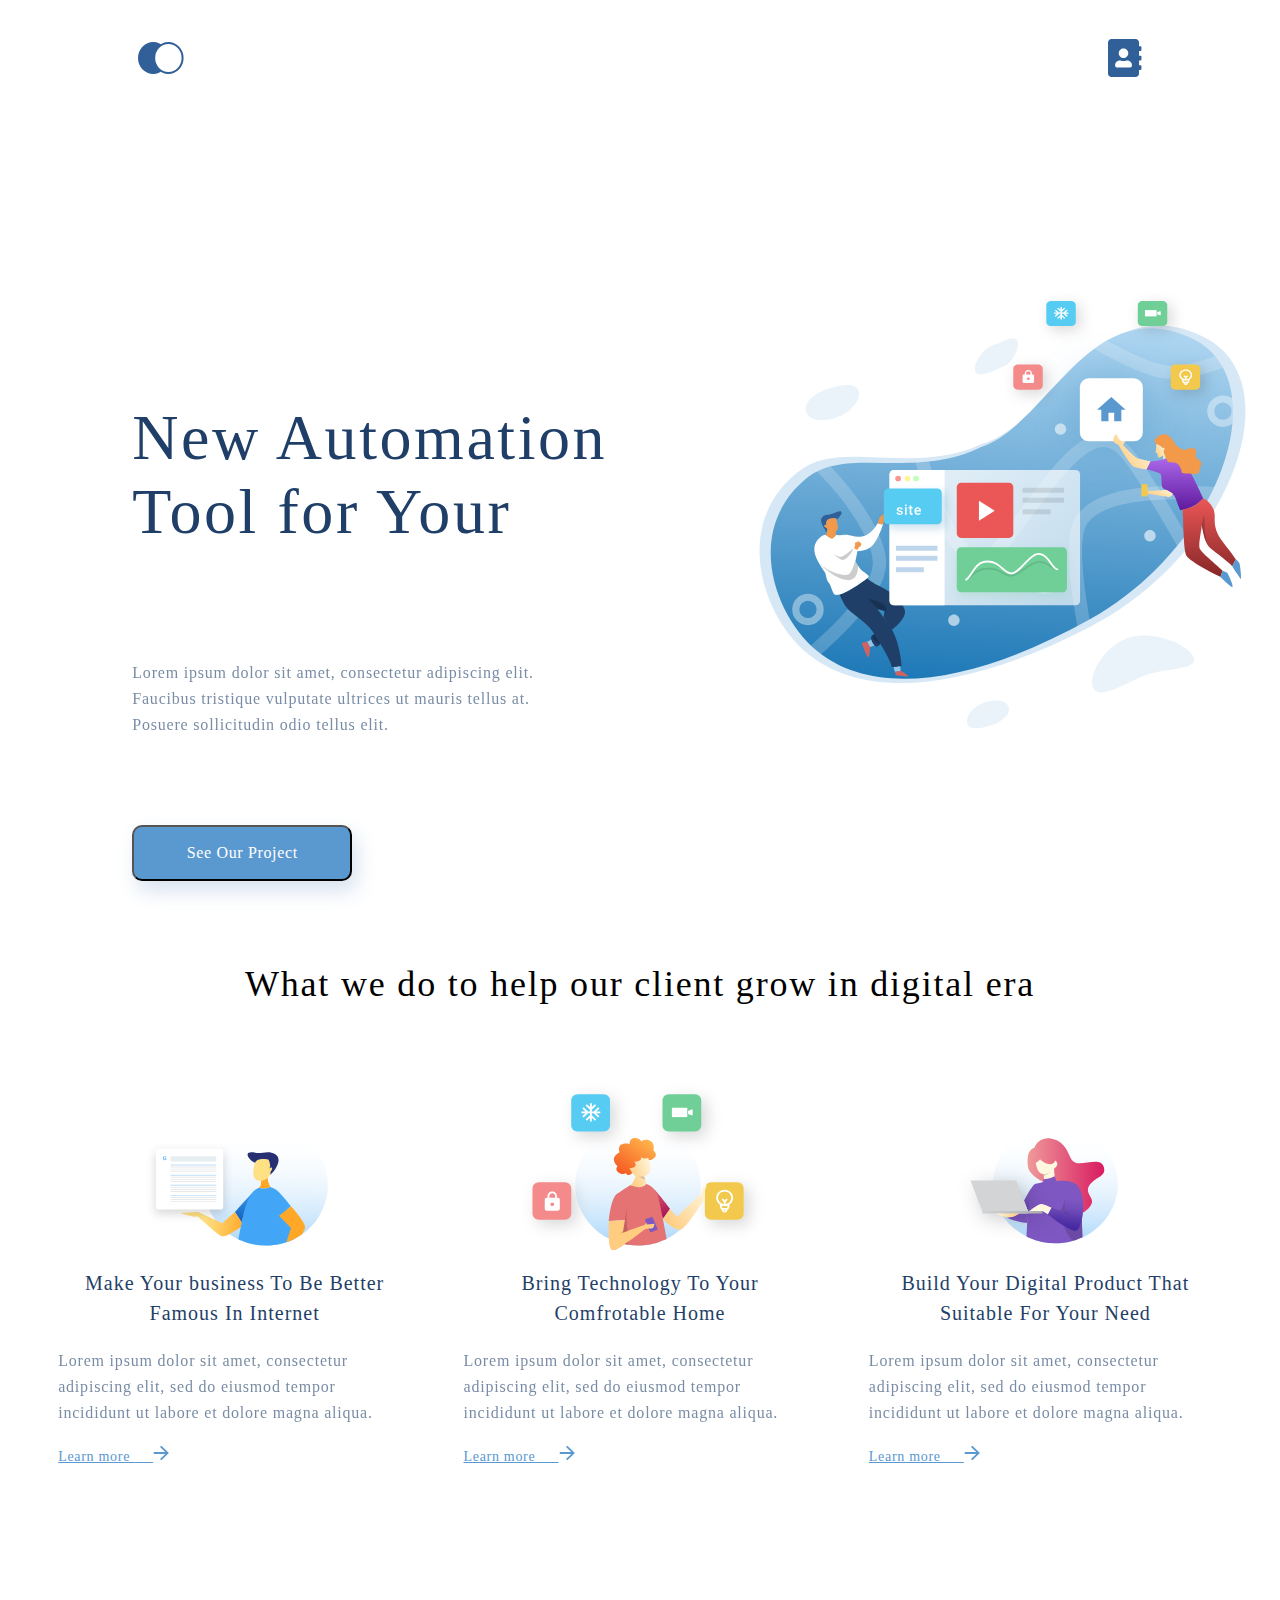
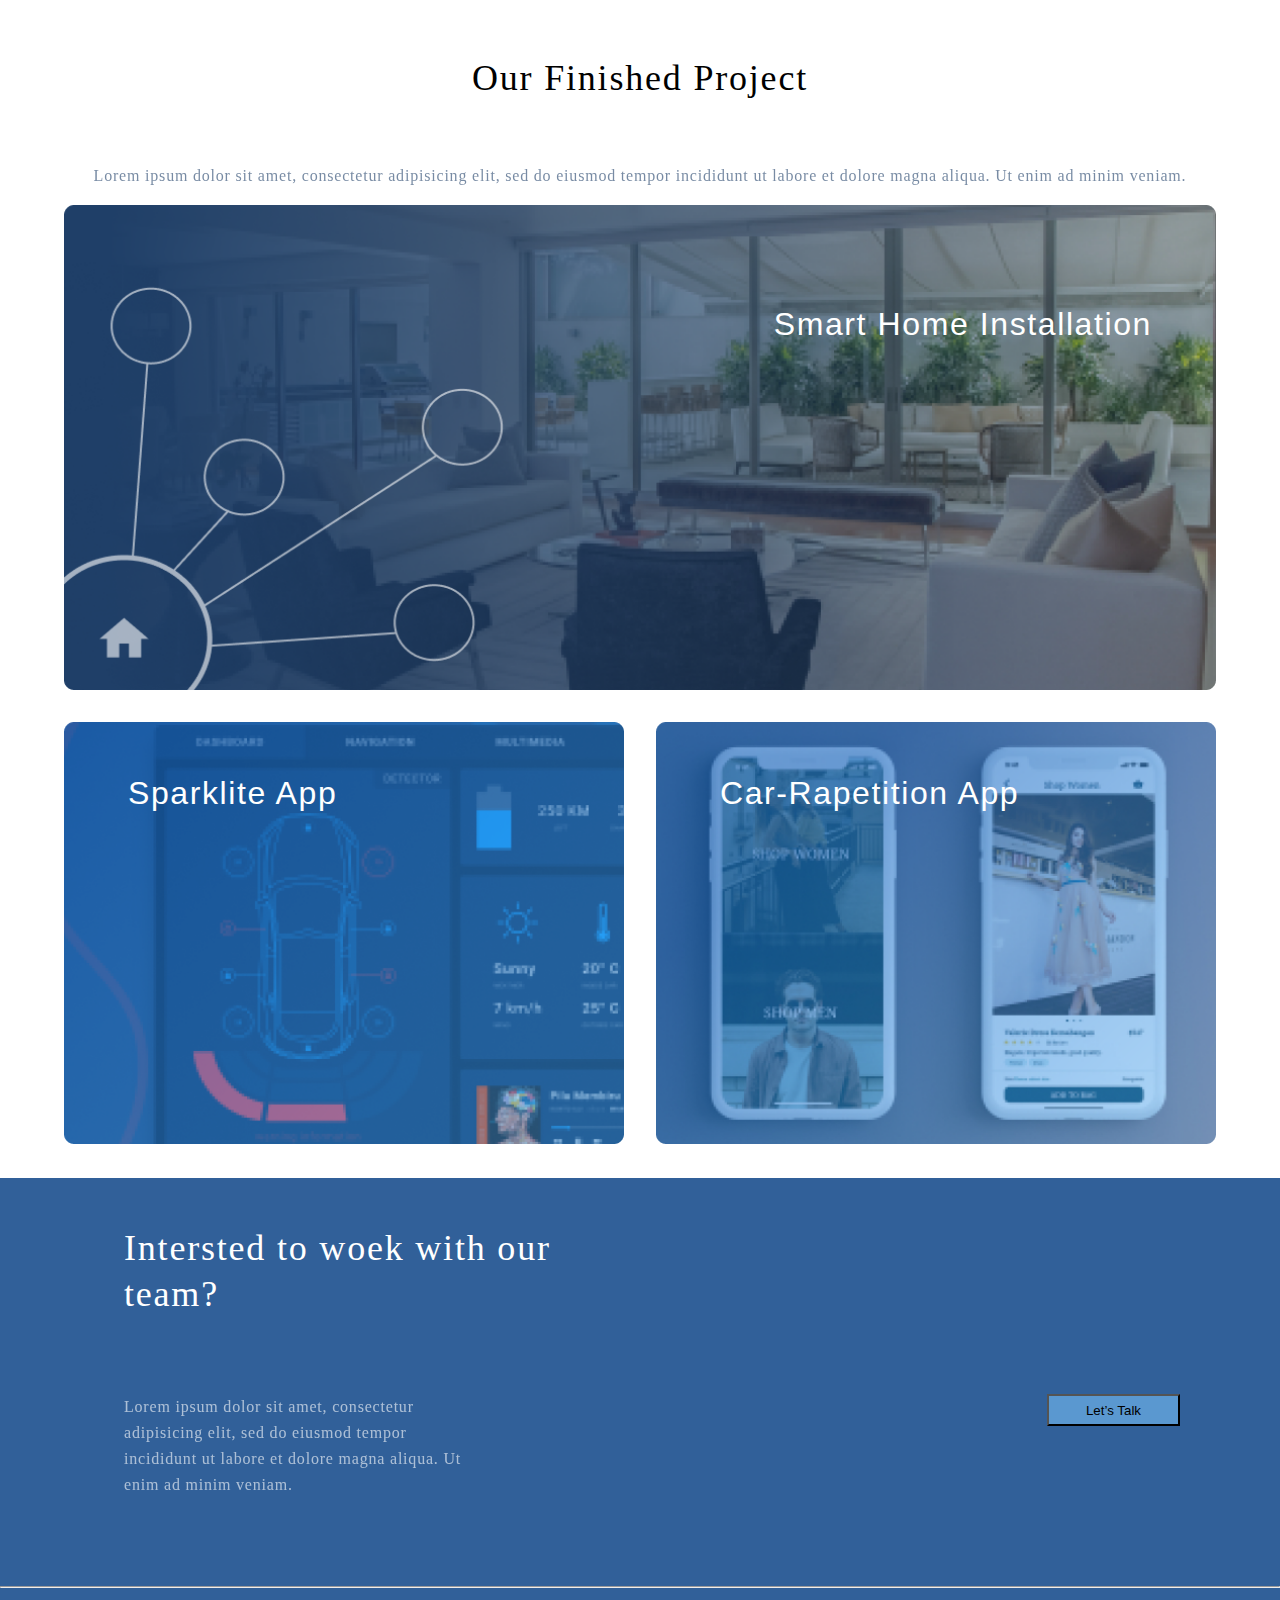
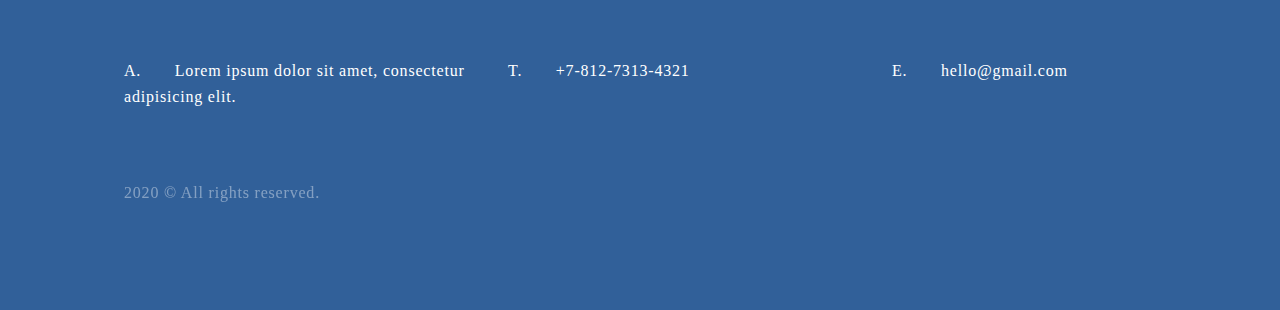
<file: Homework8/index.html>
<!DOCTYPE html>
<html lang="en">

<head>
    <meta charset="UTF-8">
    <meta name="author" content="WhiteGray">
    <link rel="stylesheet" href="style.css">
    <title>Homework 8 by WhiteGray</title>
</head>

<body>

    <div class="theAll">
        <div class="container">

            <!-- меню вверху___________________________________________________ -->
            <div class="workPage">
                <div class="menuArea">
                    <div class="menuHome">
                        <a href="index.html">
                            <img src="img/IconHome.svg" alt="Главная">
                        </a>
                    </div>
                    <div class="menuContacts">
                        <a href="contacts.html">
                            <img src="img/IconContacts.svg" alt="Контакты">
                        </a></div>
                </div>
            </div>
            <!-- КОНЕЦ меню вверху -->

            <!-- зона tool for you - две колонки ___________________________________________________ -->
            <div class="workPage">
                <div class="toolForYou">
                    <h1 class="toolForYou_header">New Automation Tool for Your</h1>
                    <p class="toolForYou_text">Lorem ipsum dolor sit amet, consectetur adipiscing elit. Faucibus
                        tristique
                        vulputate ultrices ut mauris tellus at. Posuere sollicitudin odio tellus elit.</p>
                    <p><button class="toolForYou_text">See Our Project</button></p>

                </div>
            </div>
            <!-- КОНЕЦзона tool for you - две колонки -->

            <!-- зона с 3мя колонками___________________________________________________ -->
            <h2 class="weHelp_header">What we do to help our client grow in digital era</h2>
            <div class="workPage">
                <div class="what-we-do">
                    <div class="smallWindowArea">
                        <div class="weHelp_pickture1">
                            <div class="weHelp_pickture2">
                                <img class="weHelp" src="img/weHelpPict1.svg" alt="make your business">
                            </div>
                        </div>
                        <h3 class="weHelp">Make Your business To Be Better Famous In Internet</h3>
                        <p class="weHelp">Lorem ipsum dolor sit amet, consectetur adipiscing elit, sed do eiusmod
                            tempor incididunt ut labore et dolore magna aliqua.</p>
                        <a class="weHelp" href="#">Learn more &emsp; <img src="img/arrow.svg" alt="here picture"></a>
                    </div>
                    <div class="smallWindowArea">
                        <div class="weHelp_pickture1">
                            <div class="weHelp_pickture2">
                                <img class="weHelp2-1" src="img/weHelpPict2-1.svg" alt="make your business">
                                <img class="weHelp2-2" src="img/weHelpPict2-2.svg" alt="make your business">
                            </div>
                        </div>
                        <h3 class="weHelp">Bring Technology To Your Comfrotable Home</h3>
                        <p class="weHelp">Lorem ipsum dolor sit amet, consectetur adipiscing elit, sed do eiusmod
                            tempor incididunt ut labore et dolore magna aliqua.</p>
                        <a class="weHelp" href="#">Learn more &emsp; <img src="img/arrow.svg" alt="here picture"></a>
                    </div>
                    <div class="smallWindowArea">
                        <div class="weHelp_pickture1">
                            <div class="weHelp_pickture2">
                                <img class="weHelp" src="img/weHelpPict3.svg" alt="make your business">
                            </div>
                        </div>
                        <h3 class="weHelp">Build Your Digital Product That Suitable For Your Need</h3>
                        <p class="weHelp">Lorem ipsum dolor sit amet, consectetur adipiscing elit, sed do eiusmod
                            tempor
                            incididunt ut labore et dolore magna aliqua.</p>
                        <a class="weHelp" href="#">Learn more &emsp; <img src="img/arrow.svg" alt="here picture"></a>
                    </div>
                </div>
            </div>
            <!-- КОНЕЦ зона с 3мя колонками -->


            <!-- зона Our Finished Project___________________________________________________ -->

            <div class="workPage">
                <h2 class="workPage">Our Finished Project</h2>
            </div>
            <div class="workPage">
                <p class="workPage">Lorem ipsum dolor sit amet, consectetur adipisicing elit, sed do eiusmod tempor
                    incididunt
                    ut labore et dolore magna aliqua. Ut enim ad minim veniam.</p>
            </div>
            <div class="container">
                <div class="workPage">
                    <img class="workPage_Rectangle" src="img/Rectangle.png" alt="pictureOffice">
                    <p class="screen__text1">Smart Home Installation</p>
                </div>
                <div class="workPage2">
                    <div class="workPage3">
                        <img class="bottom1" src="img/Rectangle2.2.png" alt="phones">
                        <p class="screen__text2">Sparklite App</p>
                    </div>
                    <div class="workPage4">
                        <img class="bottom2" src="img/Rectangle2.1.png" alt="car">
                        <p class="screen__text2">Car-Rapetition App</p>
                    </div>
                </div>
            </div>
        </div>

        <!-- КОНЕЦ Our Finished Project -->



        <!-- подвал___________________________________________________ -->
        <footer>
            <div>
                <h2 class="headFooter">Intersted to woek with our team?</h2>
            </div>
            <div class="workPage">
                <div class="what-we-do_footer">
                    <p class="Footer">Lorem ipsum dolor sit amet, consectetur adipisicing elit, sed do eiusmod tempor
                        incididunt ut labore et dolore magna aliqua. Ut enim ad minim veniam.</p>
                    <p><button class="Footer">Let’s Talk</button></p>
                </div>
            </div>
            <hr>
            <div>
                <div class=workPageFooter>
                    <div class="footer">A.&emsp;&emsp;Lorem ipsum dolor sit amet, consectetur adipisicing elit.</div>
                    <div class="footer">T.&emsp;&emsp;+7-812-7313-4321</div>
                    <div class="footer">E.&emsp;&emsp;hello@gmail.com</div>
                </div>
                <div class="allRighreserved">2020 &copy; All rights reserved.
                </div>
            </div>

        </footer>
        <!-- КОНЕЦ подвал -->
    </div>



</body>

</html>
</file>
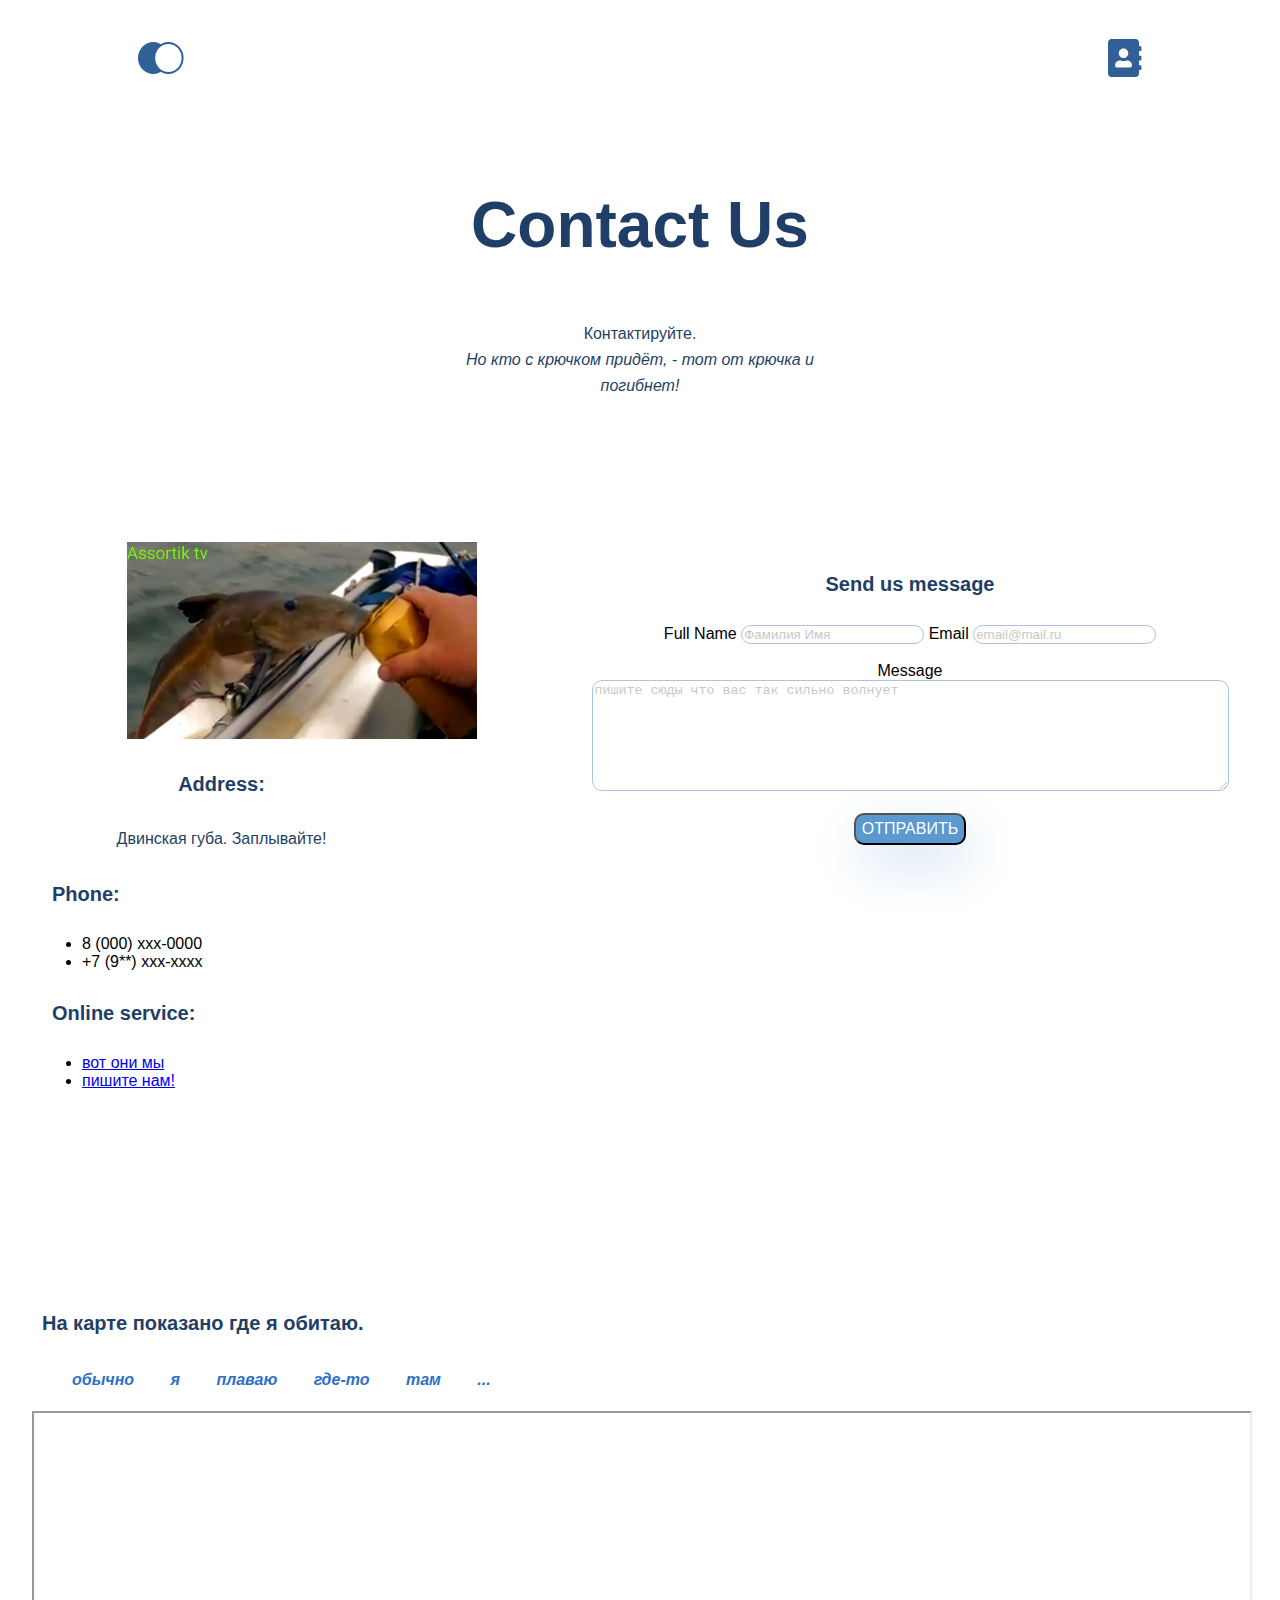
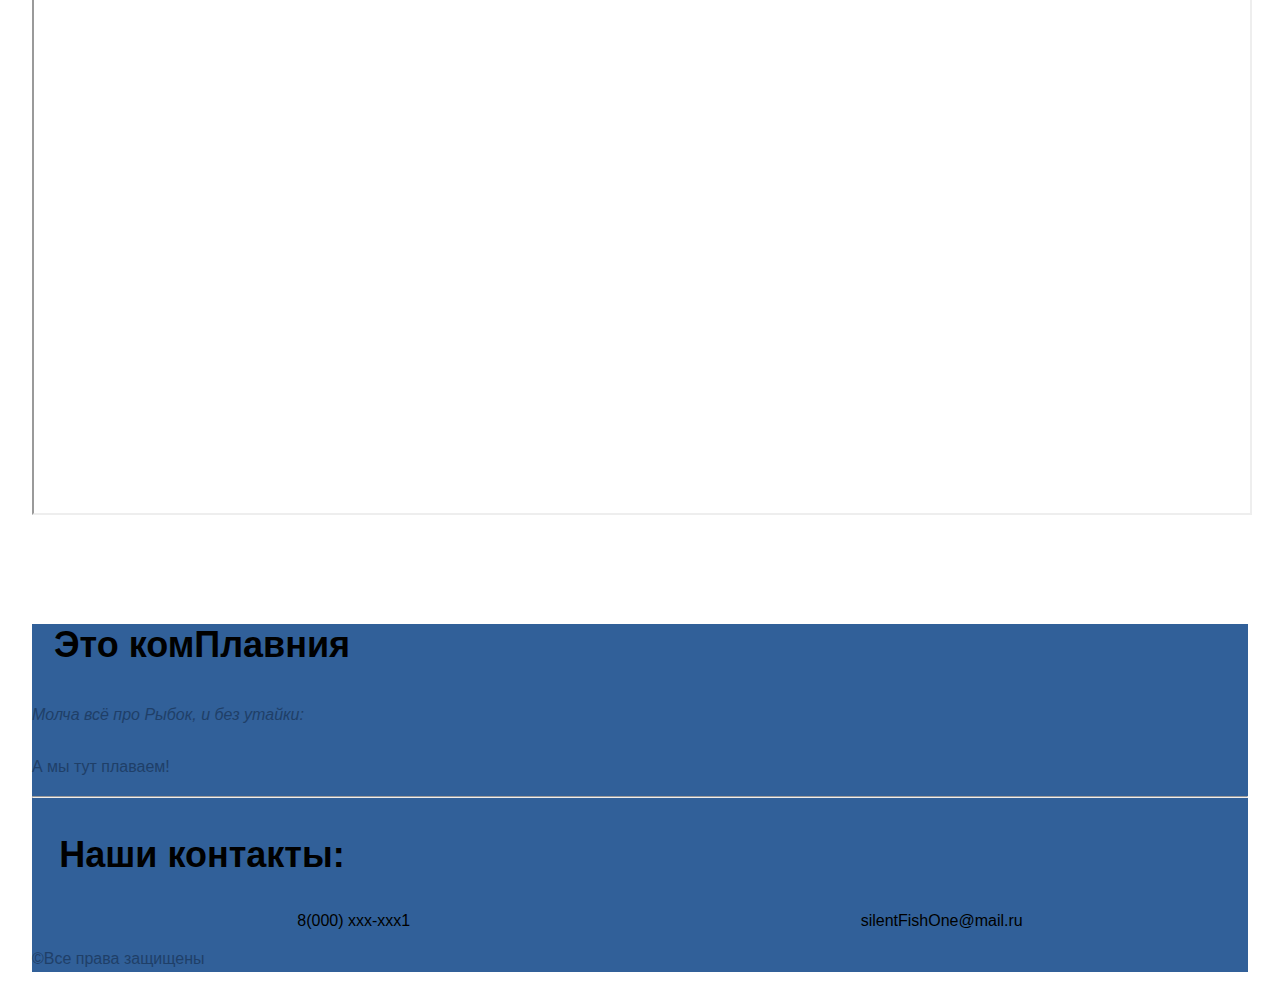
<file: Homework8/contacts.html>
<!DOCTYPE html>
<html lang="en">

<head>
    <meta charset="UTF-8">
    <meta name="author" content="WhiteGray">
    <link rel="stylesheet" href="style.css">
    <title>Contacts</title>
</head>

<body>

    <div class="theAll">
        <div class="container">

            <!-- меню вверху___________________________________________________ -->
            <div class="workPage">
                <div class="menuArea">
                    <div class="menuHome">
                        <a href="index.html">
                            <img src="img/IconHome.svg" alt="Главная">
                        </a>
                    </div>
                    <div class="menuContacts">
                        <a href="contacts.html">
                            <img src="img/IconContacts.svg" alt="Контакты">
                        </a></div>
                </div>
            </div>
            <!-- КОНЕЦ меню вверху -->

            <!-- вкладка  contactUs___________________________________________________ -->
            <div class="workPage">
                <div class="contactUs">
                    <h1 class="contactUsText">Contact Us</h1>
                    <p class="contactUsText">Контактируйте.<br><i>Но кто с крючком придёт, - тот от крючка и
                            погибнет!</i>
                    </p>
                </div>
            </div>
            <!-- КОНЕЦ вкладка  contactUs -->

            <!-- первая страница___________________________________________________ -->
            <div class="workPage">
                <div class="what-we-do">
                    <div class="workPage2">
                        <div class="colon">
                            <div class="center">
                                <img class="myImg" src="img/fxSW.jpg" alt="вот_мы_какие">
                                <div class="blockAddress">
                                    <h4>Address:</h4>
                                    <p>Двинская губа. Заплывайте!</p>
                                </div>
                            </div>
                            <h4>Phone:</h4>
                            <ul>
                                <li>8 (000) xxх-0000</li>
                                <li>+7 (9**) xxx-xxxx</li>
                            </ul>

                            <h4>Online service:</h4>
                            <ul>
                                <li><a href="https://www.youtube.com/watch?v=qwuqcv2PUbQ">вот они мы</a>
                                </li>
                                <li><a href="mailto:fishshshing@mail.ru">пишите нам!</a></li>
                            </ul>
                        </div>
                        <div class="colon">
                            <div class="center">
                                <form action="#">
                                    <h4>Send us message</h4>
                                    <label>Full Name <input class="entryFieldSendUsMessage" type="text"
                                            placeholder="Фамилия Имя" name="fullNane"></label>
                                    <label>Email <input class="entryFieldSendUsMessage" type="email"
                                            placeholder="email@mail.ru" name="email"></label>
                                    <br><br>
                                    <label>Message <textarea class="entryFieldSendUsMessage" cols="77" rows="7"
                                            placeholder="пишите сюды что вас так сильно волнует"
                                            name="message"></textarea></label>
                                    <br><br>
                                    <button class="buttonSend" type="submit">Отправить</button>
                                </form>
                            </div>
                        </div>
                    </div>
                </div>
            </div>
            <!-- КОНЕЦ первая страница -->






            <!-- вторая страница___________________________________________________ -->
            <div class="mapArea">
                <h4>На карте показано где я обитаю.</h4>
                <blockquote class="map"> обычно я плаваю где-то там ...</blockquote>
                <div class="center">
                    <iframe class="iframe"
                        src="https://yandex.ru/map-widget/v1/?um=constructor%3A5d003c612a894c855b3782189bf22f55c08bc794be7dd507c222a90c96bc3334&amp;source=constructor"></iframe>
                </div>
            </div>
            <!-- КОНЕЦ вторая страница -->


            <!-- подвал___________________________________________________ -->
            <footer>
                <div class="footerTop">
                    <h3 class="footerTop">Это комПлавния</h3>
                </div>
                <p class="footerTop">
                    <i>Молча всё про Рыбок, и без утайки:</i><br><br>А мы тут плаваем!
                </p>
                <hr>
                <div class="footerBottom">
                    <h3 class="footerTop">Наши контакты:</h3>
                    <ul class="footerBottom">
                        <li>8(000) xxx-xxx1</li>
                        <li>silentFishOne@mail.ru</li>
                    </ul>
                </div>
                <p class="footerBottom">&copy;Все права защищены</p>
            </footer>
            <!-- КОНЕЦ подвал -->

        </div>


    </div>

</body>

</html>
</file>
<file: Homework8/style.css>
/* описание тела */
body {
    font-family: sans-serif;
    max-width:1366px;
    min-width:300px;
    /* height: 760px; */
    margin: 0 auto;
    padding: 0;
}
/* ------------------------------------------------------ */


/* описание страниц */

div.theAll {    
    width: 100%;
    margin: 0 auto;
    padding: 0;
}

div.container {    
    width: auto;
    margin: 0 32px auto;
    padding: 0;
}



div.workPage {
    width: auto;
    height: auto;
    margin: 0;
    padding: 0;
    position: relative;
	flex-grow: 1;
    display:flex;
    justify-content:space-around;
    align-items:center;
}


/* ------------------------------------------------------ */


/* верхнее меню */
div.menuArea {
    width: 100%;
    height: 100px;
    margin: 0 auto;
    padding: 10px;
    display:flex;
    justify-content:space-between;
    align-items:center;
}

        div.menuHome {
            margin: 42% 8%;
        }

        div.menuContacts {
            margin: 39% 8%;
        }
/* ------------------------------------------------------ */

/* зона tool for you - две колонки */


   @media (min-width: 1024px) {
        div.container2 {
            padding: 0 32px;
            border: 3px solid red;
        }
       .screen__text1 {
            font-size: 32px;
            line-height: 46px;
            text-align: right;
            letter-spacing: 0.05em;
            color: #FFFFFF;
            position: absolute;
            top: 64px;
            right: 64px;
        }
       .screen__text2 {
            font-size: 32px;
            line-height: 46px;
            text-align: right;
            letter-spacing: 0.05em;
            color: #FFFFFF;
            position: absolute;
            top: 16px;
            left: 64px;
        }

        div.toolForYou {
            width: 100%;
            height: auto;
            margin-left: 8%;
            padding: 3px;
            background-image: url(img/pictureSite.svg);
            background-repeat: no-repeat;
            background-position: right center;
            background-size: 44%
        }

        h1.toolForYou_header {
            margin-top: 25%;
            max-width: 504px;
            min-width: 300px;
            height: auto;
            font-family: Roboto;
            font-style: normal;
            font-weight: 300;
            font-size: 64px;
            line-height: 74px;
            letter-spacing: 0.04em;
            color: #1F3F68;
        }
        div.allRighreserved {
            height: 130px;
            font-family: Roboto;
            font-style: normal;
            font-weight: normal;
            font-size: 16px;
            line-height: 26px;
            letter-spacing: 0.05em;
            color: #FFFFFF;
            opacity: 0.4;
            padding-left: 124px;
        }  
        div.footer {
            max-width: 30%;
            font-family: Roboto;
            font-style: normal;
            font-weight: normal;
            font-size: 16px;
            line-height: 26px;
            letter-spacing: 0.05em;
            color: #FFFFFF;
            flex-grow: 1;
        }
        div.workPageFooter {
            width: 100%;
            height: auto;
            margin: 0;
            padding: 0;
            display:flex;
            margin: 70px 124px;
        }  
        p.toolForYou_text {
            margin-top: 10%;
            max-width: 425px;
            min-width: 250px;
            height: auto;
            font-family: Roboto;
            font-style: normal;
            font-weight: normal;
            font-size: 16px;
            line-height: 26px;
            letter-spacing: 0.05em;
            color: #1F3F68;
            opacity: 0.6; 
        }
        button.toolForYou_text {
            margin-top: 71px;
            width: 220px;
            height: 56px;
            background: #5A98D0;
            box-shadow: 5px 10px 20px rgba(53, 110, 173, 0.2);
            border-radius: 10px;
            font-family: Roboto;
            font-style: normal;
            font-weight: normal;
            font-size: 16px;
            line-height: 26px;
            text-align: center;
            letter-spacing: 0.04em;
            color: #FFFFFF;
        }   
            .toolImage  {
                background-image: url(img/pictureSite.svg);
                background-repeat: no-repeat;
                background-position: right center;
                background-size: 44%
            } 
        h2.weHelp_header {
            max-width: 100%;
            min-width: 340px;
            font-family: Roboto;
            font-style: normal;
            font-weight: 300;
            font-size: 36px;
            line-height: 46px;
            text-align: center;
            letter-spacing: 0.05em;
            color: #000000;
            margin: 5% 0;
        }     
            div.what-we-do {
                width: 100%;
                margin: 30px auto;    
                /* padding: 0 30px; */
                display:flex;
                justify-content:space-between;
                align-items:stretch;
            }
        div.workPage2 {
            width: 100%;
            height: auto;
            display:flex;
            justify-content:space-between;
            align-items:stretch;
            margin: 0;
            margin-top: 32px;
        }
        div.workPage3 {
            /* width: 50%;
            height: auto;
            padding: 0;
            margin: 0; */
            position: relative;
            flex-grow: 1;
            margin-right: 32px;
        }
        
        div.workPage4 {
            /* width: 50%;
            height: auto;
            padding: 0;
            margin: 0;
            margin-left: 50px; */
            position: relative;
            flex-grow: 1;
        }

        img.bottom1 {
            width: 100%
        }
        img.bottom2 {
            width: 100%
                /* margin-right: 50px;
                padding-right: 50px; */
        }    
        
        h1.contactUsText {
            font-size: 64px;
            color: #1F3F68;
            width: 510px;
        }

        p.contactUsText {
            width: 425px;
        }
        div.blockAddress {
            width: 359px;
        }

        div.colon {
            min-width: 520px;
            width: auto;
            margin: 30px auto;
            padding: 10px; 
            display:block;
            flex-direction:column;
        }

        .entryFieldSendUsMessage {
            border: 1px solid #356EAD;
            box-sizing: border-box;
            border-radius: 10px;
            opacity: 0.4;
        }
        
        div.mapArea {
            width: 100%;
            height: auto;
            margin: 55px 0;
            padding: 50px 0;
        }
   }
    @media (min-width: 360px) and (max-width: 1023px) {
        div.toolForYou {
            background-image: none;
            text-align: center;
        }

       .screen__text1 {
            font-size: 32px;
            line-height: 46px;
            text-align: right;
            letter-spacing: 0.05em;
            color: #FFFFFF;
            position: absolute;
            top: 64px;
            right: 64px;
        }
       .screen__text2 {
            font-size: 32px;
            line-height: 46px;
            text-align: right;
            letter-spacing: 0.05em;
            color: #FFFFFF;
            position: absolute;
            top: 16px;
            left: 64px;
        }
    h1.toolForYou_header {
            margin-top: 25%;
            max-width: 504px;
            min-width: 300px;
            height: auto;
            font-family: Roboto;
            font-style: normal;
            font-weight: 300;
            font-size: 64px;
            line-height: 74px;
            letter-spacing: 0.04em;
            color: #1F3F68;
        }
        div.allRighreserved {
            height: 130px;
            font-family: Roboto;
            font-style: normal;
            font-weight: normal;
            font-size: 16px;
            line-height: 26px;
            letter-spacing: 0.05em;
            color: #FFFFFF;
            opacity: 0.4;
            padding-left: 124px;
        }  
        div.footer {
            font-family: Roboto;
            font-style: normal;
            font-weight: normal;
            font-size: 16px;
            line-height: 26px;
            letter-spacing: 0.05em;
            color: #FFFFFF;
            margin: 30px 0;
       }
        div.workPageFooter {
            width: 70%;
            height: auto;
            margin: 0;
            padding: 0;
            margin: 70px 124px;
        }   
        p.toolForYou_text {
            margin-top: 10%;
            max-width: 425px;
            min-width: 250px;
            height: auto;
            font-family: Roboto;
            font-style: normal;
            font-weight: normal;
            font-size: 16px;
            line-height: 26px;
            letter-spacing: 0.05em;
            color: #1F3F68;
            opacity: 0.6; 
        }
        button.toolForYou_text {
            margin-top: 71px;
            width: 220px;
            height: 56px;
            background: #5A98D0;
            box-shadow: 5px 10px 20px rgba(53, 110, 173, 0.2);
            border-radius: 10px;
            font-family: Roboto;
            font-style: normal;
            font-weight: normal;
            font-size: 16px;
            line-height: 26px;
            text-align: center;
            letter-spacing: 0.04em;
            color: #FFFFFF;
        }   
            .toolImage  {
                width: 50%;
                height: auto;
                margin-right: 8%;
                padding: 5% 2% 3% 3%;
            }  
        h2.weHelp_header {
            max-width: 100%;
            min-width: 340px;
            font-family: Roboto;
            font-style: normal;
            font-weight: 300;
            font-size: 36px;
            line-height: 46px;
            text-align: center;
            letter-spacing: 0.05em;
            color: #000000;
            margin: 5% 0;
        }         
            div.what-we-do {
                width: 100%;
                margin: 30px auto;    
                padding: 0 30px;
                align-items:stretch;
            }  
        div.workPage2 {
            width: 100%;
            height: auto;
            padding: 0;
            /* display:flex;
            justify-content:space-between; */
            align-items:stretch;
            margin-top: 32px;
            flex-direction: column;
            /* margin: 23px 0 32px 0; */
            /* flex-direction: column; */

        }
        div.workPage3 {
            /* width: 25%;
            height: auto;
            padding: 0;
            margin: 0; */
            position: relative;
            flex-grow: 1;
        }
        
        div.workPage4 {
            /* width: 25%;
            height: auto;
            padding: 0;
            margin: 0; */
            position: relative;
            flex-grow: 1;
        }

        img.bottom1 {
            width: 100%
        }
        img.bottom2 {
            width: 100%
                /* margin-right: 50px;
                padding-right: 50px; */
        }     
        
        h1.contactUsText {
            font-size: 32px;
            color: #1F3F68;
            width: 300px;
        }

        p.contactUsText {
            width: 300px;
        } 
        div.blockAddress {
            width: 259px;
            text-align: center;
        } 

        div.colon {
            min-width: 320px;
            width: auto;
            margin: 30px auto;
            padding: 10px; 
            display:block;
            flex-direction:column;
        }  
        
        .entryFieldSendUsMessage {
            border: 1px solid #356EAD;
            box-sizing: border-box;
            border-radius: 10px;
            opacity: 0.4;
            font-size: 24px;
            max-width: 660px;
        } 
        
        div.mapArea {
            width: 100%;
            max-width: 660px;
            height: auto;
            margin: 55px 0;
            padding: 50px 0;
        }                                           
  }
   @media (max-width: 660px){
        div.toolForYou {
            background-image: none;
        }
        
        h2.workPage {
            font-size: 24px;
            line-height: 28px;
        }
       .screen__text1 {
            font-size: 16px;
            line-height: 16px;
            text-align: right;
            letter-spacing: 0.05em;
            color: #FFFFFF;
            position: absolute;
            top: 64px;
            right: 64px;
        }
        .screen__text2 {
            font-size: 16px;
            line-height: 16px;
            text-align: left;
            letter-spacing: 0.05em;
            color: #FFFFFF;
            position: absolute;
            top:32px;
            left: 32px;
        }
        h1.toolForYou_header {
            margin-top: 10%;
            max-width: 100%;
            min-width: 30px;
            height: auto;
            font-family: Roboto;
            font-style: normal;
            font-weight: 300;
            font-size: 32px;
            line-height: 37px;
            text-align: center;
            letter-spacing: 0.04em;
            color: #1F3F68;
        }
        div.what-we-do {
            width: 100%;
            margin: 30px auto;    
            padding: 0 30px;
            align-items:stretch;
        }
        div.allRighreserved {
            height: 130px;
            font-family: Roboto;
            font-style: normal;
            font-weight: normal;
            font-size: 16px;
            line-height: 26px;
            letter-spacing: 0.05em;
            color: #FFFFFF;
            opacity: 0.4;
            padding-left: 124px;
            text-align: center;
        }  
        div.footer {
            font-family: Roboto;
            font-style: normal;
            font-weight: normal;
            font-size: 16px;
            line-height: 26px;
            letter-spacing: 0.05em;
            color: #FFFFFF;
            margin: 10px 0;
       }
        div.workPageFooter {
            width: 70%;
            height: auto;
            margin: 0;
            padding: 0;
            margin: 70px 30px;
        }  
        div.workPage2 {
            /* width: 100%;
            height: auto;
            padding: 0; */
            flex-direction: column;
        }
        
        div.workPage3 {
            /* width: 100%;
            height: auto;
            padding: 0;
            margin: 0; */
            position: relative;
            flex-grow: 1;
            margin-right: 0;
            margin-bottom: 16px;
        }
        
        div.workPage4 {
            /* width: 100%;
            height: auto;
            padding: 0;
            margin: 0; */
            /* margin-left: 50px; */
            position: relative;
            flex-grow: 1;
        }

        img.bottom1 {
            width: 100%
        }
        img.bottom2 {
            width: 100%
             /* margin: 23px 0; */
       } 
        p.toolForYou_text {
            margin-top: 10%;
            min-width: 30px;
            height: auto;
            font-family: Roboto;
            font-style: normal;
            font-weight: normal;
            font-size: 16px;
            line-height: 26px;
            letter-spacing: 0.05em;
            color: #1F3F68;
            text-align: center;
            opacity: 0.6; 
        }   
        button.toolForYou_text {
            margin-top: 31px;
            width: 108px;
            height: 27px;
            background: #5A98D0;
            box-shadow: 5px 10px 20px rgba(53, 110, 173, 0.2);
            border-radius: 10px;
            font-family: Roboto;
            font-style: normal;
            font-weight: normal;
            font-size: 12px;
            line-height: 26px;
            text-align: center;
            color: #FFFFFF;
        }
            .toolImage  {
                width: 50%;
                height: auto;
                margin-right: 8%;
                padding: 5% 2% 3% 3%;
            } 
        h2.weHelp_header {
            max-width: 100%;
            min-width: 340px;
            font-family: Roboto;
            font-style: normal;
            font-weight: 300;
            font-size: 24px;
            line-height: 28px;
            text-align: center;
            color: #000000;
        }            
        h1.contactUsText {
            font-size: 32px;
            color: #1F3F68;
            width: 300px;
        }

        p.contactUsText {
            width: 300px;
        }       

        div.blockAddress {
            font-size: 16px;
            width: 259px;
            text-align: center;
        }    

        div.colon {
            min-width: 20px;
            width: auto;
            margin: 30px auto;
            padding: 10px; 
            display:block;
            flex-direction:column;
            font-size: 8px;
        }   
        
        .entryFieldSendUsMessage {
            border: 1px solid #356EAD;
            box-sizing: border-box;
            border-radius: 10px;
            opacity: 0.4;
            font-size: 24px;
            max-width: 300px;
        }   
        
        div.mapArea {
            width: 100%;
            max-width: 360px;
            height: auto;
            margin: 55px 0;
            padding: 50px 0;
        }                                     
   }





/* ------------------------------------------------------ */

/* зона с 3мя колонками */




        div.smallWindowArea {
            width: auto;
            min-height: 445px;
            margin: 14px;
            padding: 1%; 
        }

        h3.weHelp {
            font-family: Roboto;
            font-style: normal;
            font-weight: normal;
            font-size: 20px;
            line-height: 30px;
            letter-spacing: 0.05em;
            color: #1F3F68;
            margin-top: 14px;
        }

        div.weHelp_pickture1 {
            width: 100%;
            height: auto;
            display: flex;  
            justify-content: center;
       }
        div.weHelp_pickture2 {
            width: 180px;
            height: 130px;
            display: flex;  
            position:relative;
        }       
        img.weHelp {
            position: absolute;
            top:0;
        }
        img.weHelp2-2 {
            position: absolute;
            top:0;
            left: 25px;
        }
        img.weHelp2-1 {
            position: absolute;
            top:-40px;
            left: -28px;
        }
        p.weHelp {
            font-family: Roboto;
            font-style: normal;
            font-weight: normal;
            font-size: 16px;
            line-height: 26px;
            letter-spacing: 0.05em;
            color: #1F3F68;
            opacity: 0.6;
            margin-top: 14px;
        }

        a.weHelp {
        width: 78px;
        height: 27px;
        left: 32px;
        bottom: 44px;
        font-family: Roboto;
        font-style: normal;
        font-weight: normal;
        font-size: 14px;
        line-height: 30px;
        letter-spacing: 0.05em;
        color: #5A98D0;
        margin-top: 29px;
        }

/* ------------------------------------------------------ */

/* зона Our Finished Project */

h2.workPage {
    max-width: 100%;
    min-width: 340px;    
    font-family: Roboto;
    font-style: normal;
    font-weight: 300;
    font-size: 36px;
    line-height: 46px;
    text-align: center;
    letter-spacing: 0.05em;
    color: #000000;   
    /* margin-top: 63px;  */
}

p.workPage {
    max-width: 100%;
    min-width: 340px;
    font-family: Roboto;
    font-style: normal;
    font-weight: normal;
    font-size: 16px;
    line-height: 26px;
    text-align: center;
    letter-spacing: 0.05em;
    margin-top: 32px;
    color: #1F3F68;
    opacity: 0.6;
}

img.workPage_Rectangle {
    /* margin: 64px 50px 0; */
    width: 100%;
    height: auto;
}


/* ------------------------------------------------------ */

/* страница контактов, поле ContactUs и две колонки */
div.contactUs {
    width: 100%;
    height: 250px;
    margin: 25px 0;
    padding: 10px;
    text-align: center;
    display: flex;
    flex-direction:column;
    align-items: center;
    justify-content:center;
}

div.center {
    text-align: center;
}
/* ------------------------------------------------------ */



/* зона карты */

blockquote.map {
    font-style: italic;
    font-weight: bold; 
    word-spacing: 2em; 
    line-height: 30px; 
    color: #2d70c7;
}

/* ------------------------------------------------------ */


/* подвал */
footer {
    width: 100%;
    height: auto;
    margin:0 auto;
    padding: 0;
    background: #316099;
    /* align-items:center; */
}

h2.headFooter {
    width: 40%;
    left: 124px;
    top: 3510px;
    font-family: Roboto;
    font-style: normal;
    font-weight: normal;
    font-size: 36px;
    line-height: 46px;
    letter-spacing: 0.05em; 
    color: #FFFFFF;  
    padding-top: 47px; 
    margin-left: 124px;
}
div.what-we-do_footer {
    width: 100%;
    margin-left: 124px;
    margin-bottom: 64px;
    margin-top: 32px;
    padding: 0;
    display:flex;
    justify-content:flex-start;
    position: relative;

}
p.Footer {
    width: 30%;
    /* height: 96px; */
    font-family: Roboto;
    font-style: normal;
    font-weight: normal;
    font-size: 16px;
    line-height: 26px;
    letter-spacing: 0.05em;
    color: #FFFFFF;
    opacity: 0.6;
}

button.Footer {
    width: 133.04px;
    height: 31.48px;
    position:absolute ;
    right: 100px;
    background: #5A98D0;
    margin-left: 51px;
}

h3.footerTop {
    width: 340px;
    justify-content:flex-start;
    align-items:center;
}


div.footerTop {
    width: 495px;
}

div.footerBottom ul.footerBottom {
    display: flex;
    justify-content: space-around;
    list-style-type: none;
}

/* ------------------------------------------------------ */


p {
    font-size: 16px;
    line-height: 26px;
    color: #1F3F68;
}

h1 {
    font-size: 64px;
    color: #1F3F68;
}

h2 {
    font-weight: 500;
    font-size: 44px;
}

h3 {
    font-size: 36px;
    text-align: center;
}

h4 {
    font-size: 20px;
    line-height: 30px;
    color: #1F3F68;
    padding: 0 10px;
}


button.buttonSend {
    background: #5A98D0;
    box-shadow: 5px 20px 50px rgba(16, 112, 177, 0.2);
    border-radius: 10px;
    font-weight: 500;
    font-size: 16px;
    line-height: 26px;
    text-align: center;
    color: #FFFFFF;
    text-transform: uppercase;
}


img.myImg {
    min-width: 50px;
    max-width: 350px;
}

.iframe {
    width: 100%;
    height: 700px;
}
</file>
